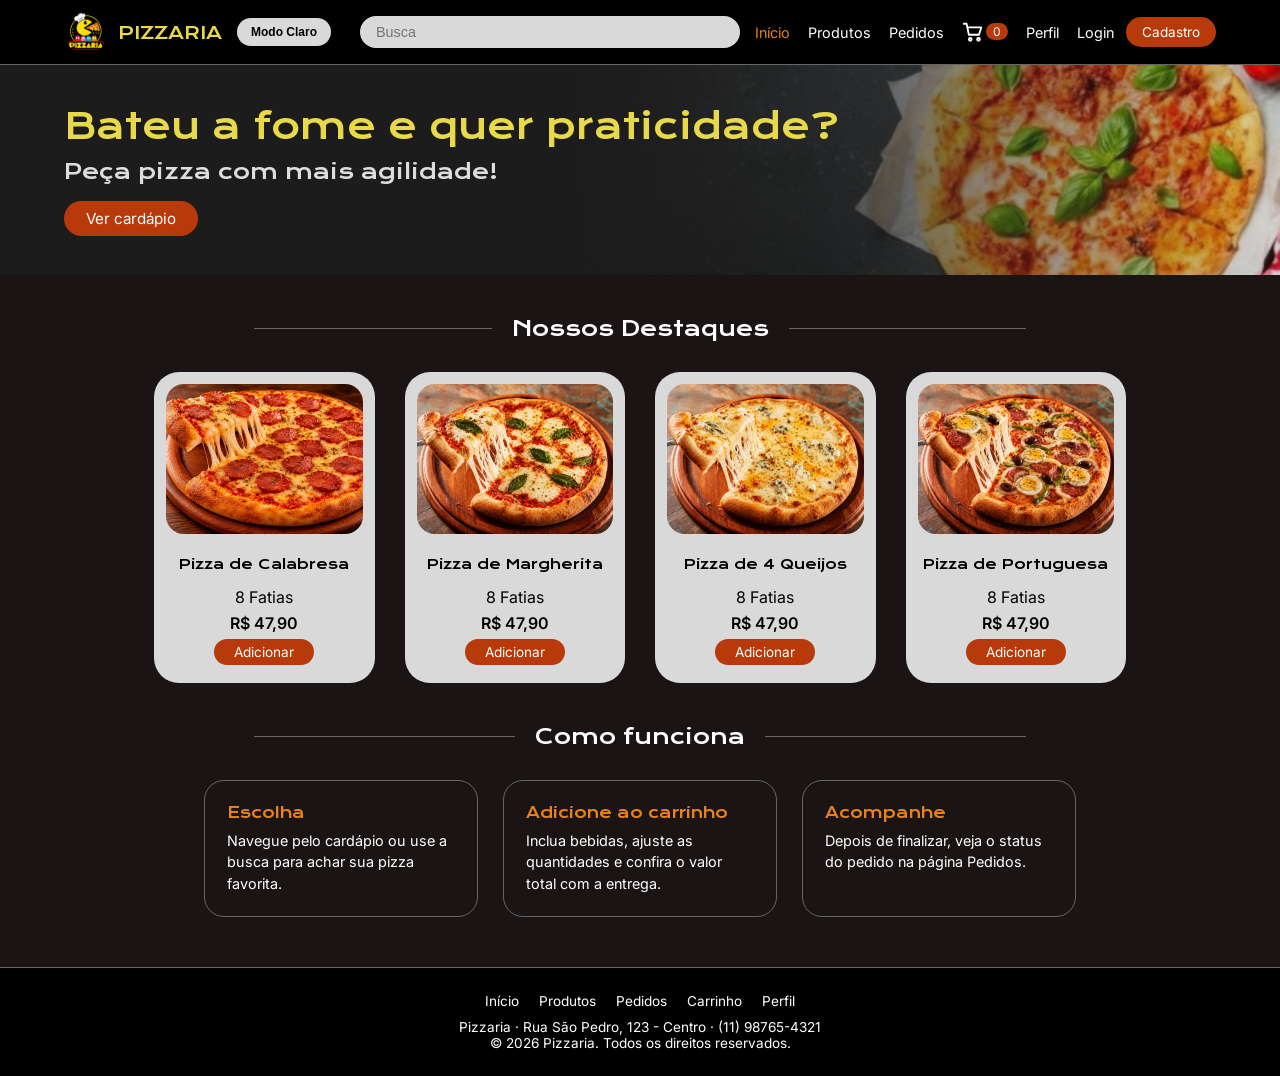
<file: index.html>
<!DOCTYPE html>
<html lang="pt-BR" data-theme="dark">
<head>
  <meta charset="UTF-8">
  <meta name="viewport" content="width=device-width, initial-scale=1.0">
  <title>Início | Pizzaria</title>
  <script>document.documentElement.setAttribute("data-theme", localStorage.getItem("tema") || "dark");</script>
  <link rel="icon" type="image/png" href="img/favicon.png">
  <link rel="stylesheet" href="style.css">
</head>
<body>
  <header class="topo">
    <a href="index.html" class="logo"><img src="img/logo.png" alt="Logo da Pizzaria" class="logo-img"><span>PIZZARIA</span></a>
    <button class="btn-tema" id="btn-tema" type="button">Modo Claro</button>
    <form class="busca" id="form-busca" role="search">
      <input type="search" id="campo-busca" placeholder="Busca" maxlength="40" aria-label="Buscar pizzas">
    </form>
    <button class="menu-toggle" id="menu-toggle" type="button" aria-label="Abrir menu">☰</button>
    <nav class="menu" id="menu">
      <a href="index.html" data-pagina="index.html">Início</a>
      <a href="produtos.html" data-pagina="produtos.html">Produtos</a>
      <a href="pedidos.html" data-pagina="pedidos.html">Pedidos</a>
      <a href="carrinho.html" data-pagina="carrinho.html"><span class="icone-carrinho" role="img" aria-label="Carrinho"></span><span class="badge" id="contador-carrinho">0</span></a>
      <a href="perfil.html" data-pagina="perfil.html">Perfil</a>
      <div class="area-usuario" id="area-usuario">
        <a href="login.html">Login</a>
        <a href="login.html#cadastro" class="btn-cadastro">Cadastro</a>
      </div>
    </nav>
  </header>

  <main>
    <section class="hero">
      <div>
        <h1>Bateu a fome e quer praticidade?</h1>
        <p>Peça pizza com mais agilidade!</p>
        <a href="produtos.html" class="btn">Ver cardápio</a>
      </div>
    </section>

    <h2 class="titulo-secao">Nossos Destaques</h2>
    <section class="grid-produtos" id="lista-destaques"></section>

    <h2 class="titulo-secao">Como funciona</h2>
    <section class="passos">
      <div class="passo">
        <h3>Escolha</h3>
        <p>Navegue pelo cardápio ou use a busca para achar sua pizza favorita.</p>
      </div>
      <div class="passo">
        <h3>Adicione ao carrinho</h3>
        <p>Inclua bebidas, ajuste as quantidades e confira o valor total com a entrega.</p>
      </div>
      <div class="passo">
        <h3>Acompanhe</h3>
        <p>Depois de finalizar, veja o status do pedido na página Pedidos.</p>
      </div>
    </section>
  </main>

  <footer class="rodape">
    <nav>
      <a href="index.html">Início</a>
      <a href="produtos.html">Produtos</a>
      <a href="pedidos.html">Pedidos</a>
      <a href="carrinho.html">Carrinho</a>
      <a href="perfil.html">Perfil</a>
    </nav>
    <p>Pizzaria · Rua São Pedro, 123 - Centro · (11) 98765-4321</p>
    <p>© 2026 Pizzaria. Todos os direitos reservados.</p>
  </footer>

  <script src="script.js"></script>
</body>
</html>
</file>
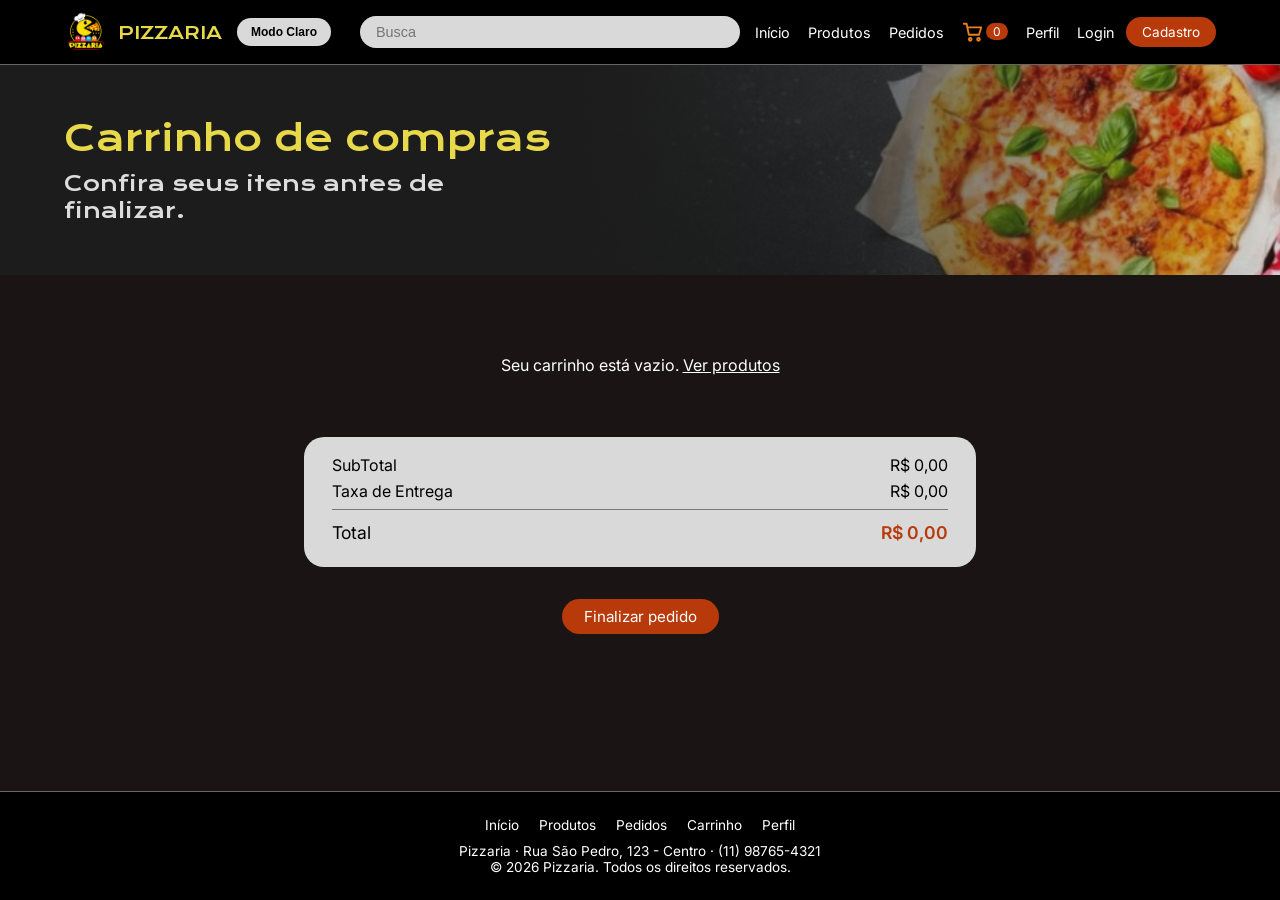
<file: carrinho.html>
<!DOCTYPE html>
<html lang="pt-BR" data-theme="dark">
<head>
  <meta charset="UTF-8">
  <meta name="viewport" content="width=device-width, initial-scale=1.0">
  <title>Carrinho | Pizzaria</title>
  <script>document.documentElement.setAttribute("data-theme", localStorage.getItem("tema") || "dark");</script>
  <link rel="icon" type="image/png" href="img/favicon.png">
  <link rel="stylesheet" href="style.css">
</head>
<body>
  <header class="topo">
    <a href="index.html" class="logo"><img src="img/logo.png" alt="Logo da Pizzaria" class="logo-img"><span>PIZZARIA</span></a>
    <button class="btn-tema" id="btn-tema" type="button">Modo Claro</button>
    <form class="busca" id="form-busca" role="search">
      <input type="search" id="campo-busca" placeholder="Busca" maxlength="40" aria-label="Buscar pizzas">
    </form>
    <button class="menu-toggle" id="menu-toggle" type="button" aria-label="Abrir menu">☰</button>
    <nav class="menu" id="menu">
      <a href="index.html" data-pagina="index.html">Início</a>
      <a href="produtos.html" data-pagina="produtos.html">Produtos</a>
      <a href="pedidos.html" data-pagina="pedidos.html">Pedidos</a>
      <a href="carrinho.html" data-pagina="carrinho.html"><span class="icone-carrinho" role="img" aria-label="Carrinho"></span><span class="badge" id="contador-carrinho">0</span></a>
      <a href="perfil.html" data-pagina="perfil.html">Perfil</a>
      <div class="area-usuario" id="area-usuario">
        <a href="login.html">Login</a>
        <a href="login.html#cadastro" class="btn-cadastro">Cadastro</a>
      </div>
    </nav>
  </header>

  <main>
    <section class="hero">
      <div>
        <h1>Carrinho de compras</h1>
        <p>Confira seus itens antes de finalizar.</p>
      </div>
    </section>

    <section class="lista" id="lista-carrinho" style="margin-top:40px"></section>

    <section class="lista" style="margin-top:22px">
      <div class="resumo">
        <div><span>SubTotal</span><span id="subtotal">R$ 0,00</span></div>
        <div><span>Taxa de Entrega</span><span id="entrega">R$ 0,00</span></div>
        <div class="total"><span>Total</span><span id="total">R$ 0,00</span></div>
      </div>
      <div class="acoes-carrinho">
        <button type="button" class="btn" id="btn-finalizar">Finalizar pedido</button>
      </div>
    </section>
  </main>

  <footer class="rodape">
    <nav>
      <a href="index.html">Início</a>
      <a href="produtos.html">Produtos</a>
      <a href="pedidos.html">Pedidos</a>
      <a href="carrinho.html">Carrinho</a>
      <a href="perfil.html">Perfil</a>
    </nav>
    <p>Pizzaria · Rua São Pedro, 123 - Centro · (11) 98765-4321</p>
    <p>© 2026 Pizzaria. Todos os direitos reservados.</p>
  </footer>

  <script src="script.js"></script>
</body>
</html>
</file>
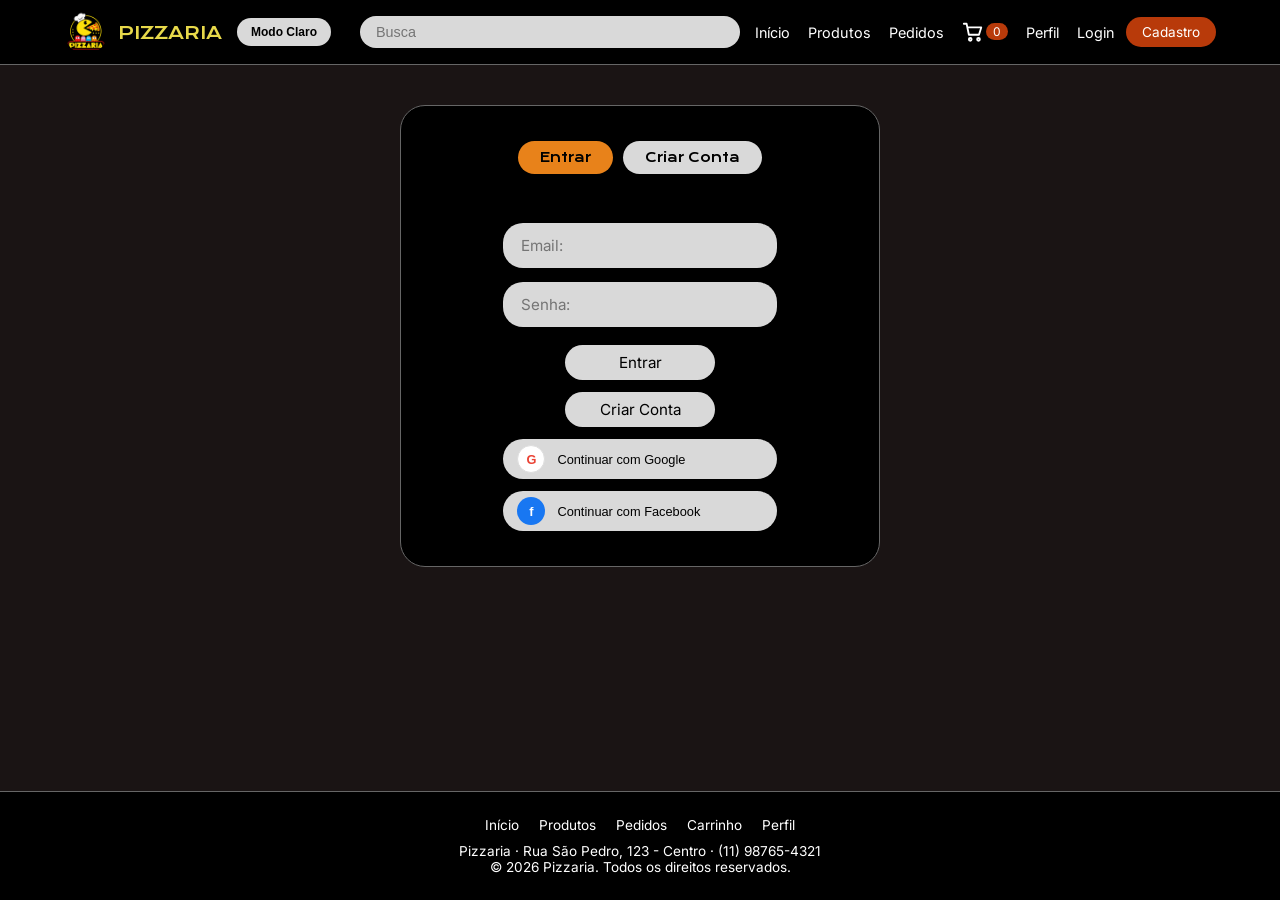
<file: login.html>
<!DOCTYPE html>
<html lang="pt-BR" data-theme="dark">
<head>
  <meta charset="UTF-8">
  <meta name="viewport" content="width=device-width, initial-scale=1.0">
  <title>Entrar | Pizzaria</title>
  <script>document.documentElement.setAttribute("data-theme", localStorage.getItem("tema") || "dark");</script>
  <link rel="icon" type="image/png" href="img/favicon.png">
  <link rel="stylesheet" href="style.css">
</head>
<body>
  <header class="topo">
    <a href="index.html" class="logo"><img src="img/logo.png" alt="Logo da Pizzaria" class="logo-img"><span>PIZZARIA</span></a>
    <button class="btn-tema" id="btn-tema" type="button">Modo Claro</button>
    <form class="busca" id="form-busca" role="search">
      <input type="search" id="campo-busca" placeholder="Busca" maxlength="40" aria-label="Buscar pizzas">
    </form>
    <button class="menu-toggle" id="menu-toggle" type="button" aria-label="Abrir menu">☰</button>
    <nav class="menu" id="menu">
      <a href="index.html" data-pagina="index.html">Início</a>
      <a href="produtos.html" data-pagina="produtos.html">Produtos</a>
      <a href="pedidos.html" data-pagina="pedidos.html">Pedidos</a>
      <a href="carrinho.html" data-pagina="carrinho.html"><span class="icone-carrinho" role="img" aria-label="Carrinho"></span><span class="badge" id="contador-carrinho">0</span></a>
      <a href="perfil.html" data-pagina="perfil.html">Perfil</a>
      <div class="area-usuario" id="area-usuario">
        <a href="login.html">Login</a>
        <a href="login.html#cadastro" class="btn-cadastro">Cadastro</a>
      </div>
    </nav>
  </header>

  <main>
    <section class="caixa-form">
      <div class="abas">
        <button type="button" id="aba-login" class="ativo">Entrar</button>
        <button type="button" id="aba-cadastro">Criar Conta</button>
      </div>

      <!-- FORMULARIO DE LOGIN -->
      <form id="form-login" novalidate>
        <p class="msg-erro" id="erro-login"></p>
        <div class="campo">
          <input type="email" name="email" placeholder="Email:" aria-label="Email" maxlength="60" required>
        </div>
        <div class="campo">
          <input type="password" name="senha" placeholder="Senha:" aria-label="Senha" maxlength="20" required>
        </div>
        <div class="form-botoes">
          <button type="submit" class="btn btn-claro">Entrar</button>
          <button type="button" class="btn btn-claro" id="btn-criar-conta">Criar Conta</button>
          <button type="button" class="btn-social"><span class="icone-social google">G</span>Continuar com Google</button>
          <button type="button" class="btn-social"><span class="icone-social">f</span>Continuar com Facebook</button>
        </div>
      </form>

      <!-- FORMULARIO DE CADASTRO -->
      <form id="form-cadastro" class="oculto" novalidate>
        <div class="campo">
          <label for="nome">Nome completo</label>
          <input type="text" id="nome" name="nome" maxlength="60" data-mascara="letras" placeholder="Seu nome completo">
          <span class="erro"></span>
        </div>
        <div class="linha-2">
          <div class="campo">
            <label for="cpf">CPF</label>
            <input type="text" id="cpf" name="cpf" maxlength="14" inputmode="numeric" data-mascara="cpf" placeholder="000.000.000-00">
            <span class="erro"></span>
          </div>
          <div class="campo">
            <label for="telefone">Telefone</label>
            <input type="text" id="telefone" name="telefone" maxlength="15" inputmode="numeric" data-mascara="telefone" placeholder="(00) 00000-0000">
            <span class="erro"></span>
          </div>
        </div>
        <div class="campo">
          <label for="email-cad">Email</label>
          <input type="email" id="email-cad" name="email" maxlength="60" placeholder="seuemail@exemplo.com">
          <span class="erro"></span>
        </div>
        <div class="linha-2">
          <div class="campo">
            <label for="cep">CEP</label>
            <input type="text" id="cep" name="cep" maxlength="9" inputmode="numeric" data-mascara="cep" placeholder="00000-000">
            <span class="erro"></span>
          </div>
          <div class="campo">
            <label for="numero">Número</label>
            <input type="text" id="numero" name="numero" maxlength="6" inputmode="numeric" data-mascara="numero" placeholder="123">
            <span class="erro"></span>
          </div>
        </div>
        <div class="campo">
          <label for="rua">Rua</label>
          <input type="text" id="rua" name="rua" maxlength="60" placeholder="Rua São Pedro">
          <span class="erro"></span>
        </div>
        <div class="campo">
          <label for="bairro">Bairro</label>
          <input type="text" id="bairro" name="bairro" maxlength="40" placeholder="Centro">
          <span class="erro"></span>
        </div>
        <div class="linha-2">
          <div class="campo">
            <label for="senha-cad">Senha</label>
            <input type="password" id="senha-cad" name="senha" maxlength="20" placeholder="Mín. 6 caracteres">
            <span class="erro"></span>
          </div>
          <div class="campo">
            <label for="confirmar">Confirmar senha</label>
            <input type="password" id="confirmar" name="confirmar" maxlength="20" placeholder="Repita a senha">
            <span class="erro"></span>
          </div>
        </div>
        <div class="form-botoes">
          <button type="submit" class="btn btn-claro">Criar conta</button>
        </div>
      </form>
    </section>
  </main>

  <footer class="rodape">
    <nav>
      <a href="index.html">Início</a>
      <a href="produtos.html">Produtos</a>
      <a href="pedidos.html">Pedidos</a>
      <a href="carrinho.html">Carrinho</a>
      <a href="perfil.html">Perfil</a>
    </nav>
    <p>Pizzaria · Rua São Pedro, 123 - Centro · (11) 98765-4321</p>
    <p>© 2026 Pizzaria. Todos os direitos reservados.</p>
  </footer>

  <script src="script.js"></script>
</body>
</html>
</file>
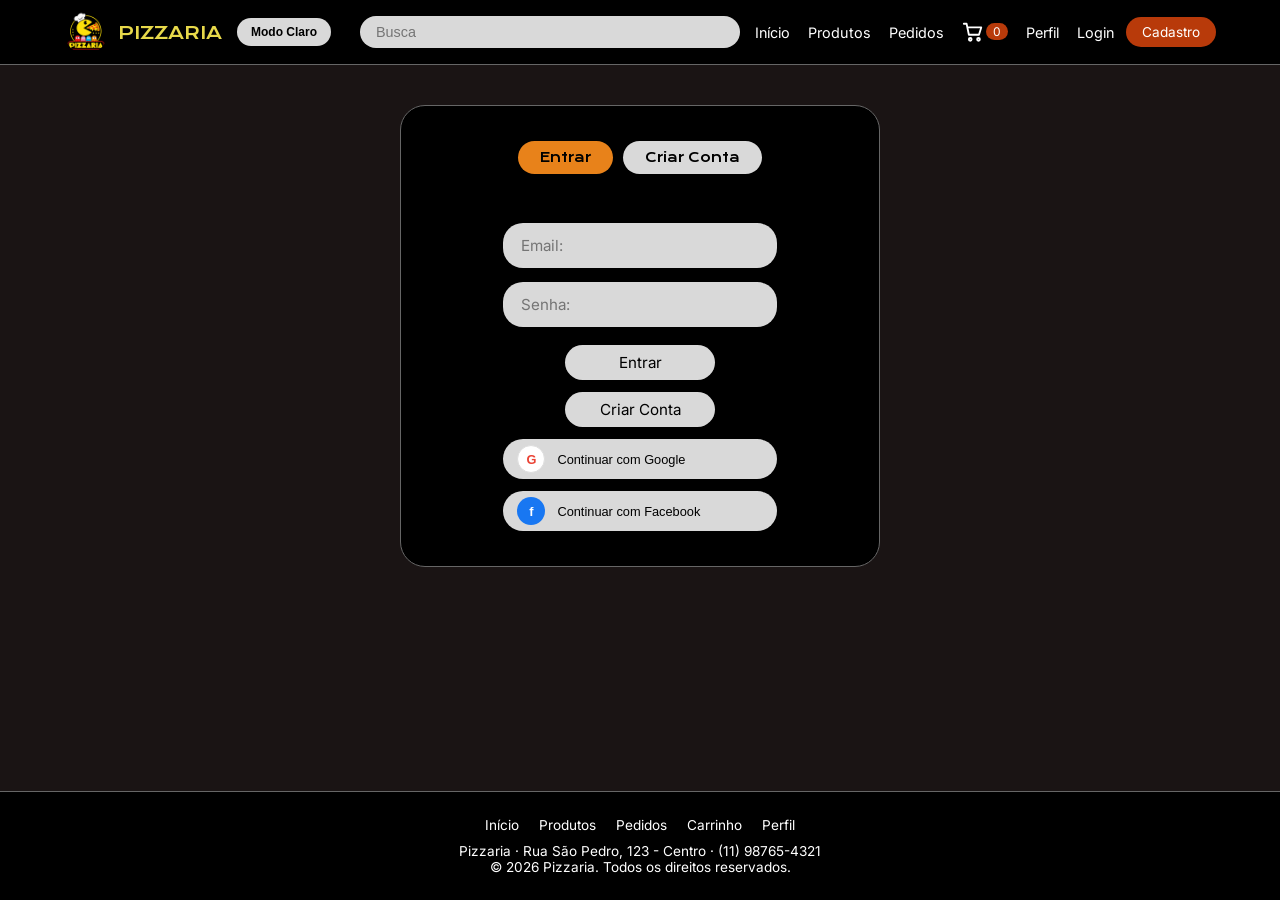
<file: pedidos.html>
<!DOCTYPE html>
<html lang="pt-BR" data-theme="dark">
<head>
  <meta charset="UTF-8">
  <meta name="viewport" content="width=device-width, initial-scale=1.0">
  <title>Pedidos | Pizzaria</title>
  <script>document.documentElement.setAttribute("data-theme", localStorage.getItem("tema") || "dark");</script>
  <link rel="icon" type="image/png" href="img/favicon.png">
  <link rel="stylesheet" href="style.css">
</head>
<body>
  <header class="topo">
    <a href="index.html" class="logo"><img src="img/logo.png" alt="Logo da Pizzaria" class="logo-img"><span>PIZZARIA</span></a>
    <button class="btn-tema" id="btn-tema" type="button">Modo Claro</button>
    <form class="busca" id="form-busca" role="search">
      <input type="search" id="campo-busca" placeholder="Busca" maxlength="40" aria-label="Buscar pizzas">
    </form>
    <button class="menu-toggle" id="menu-toggle" type="button" aria-label="Abrir menu">☰</button>
    <nav class="menu" id="menu">
      <a href="index.html" data-pagina="index.html">Início</a>
      <a href="produtos.html" data-pagina="produtos.html">Produtos</a>
      <a href="pedidos.html" data-pagina="pedidos.html">Pedidos</a>
      <a href="carrinho.html" data-pagina="carrinho.html"><span class="icone-carrinho" role="img" aria-label="Carrinho"></span><span class="badge" id="contador-carrinho">0</span></a>
      <a href="perfil.html" data-pagina="perfil.html">Perfil</a>
      <div class="area-usuario" id="area-usuario">
        <a href="login.html">Login</a>
        <a href="login.html#cadastro" class="btn-cadastro">Cadastro</a>
      </div>
    </nav>
  </header>

  <main>
    <section class="hero">
      <div>
        <h1>Seus Pedidos feitos!</h1>
        <p>Acompanhe o status dos seus pedidos abaixo.</p>
      </div>
    </section>

    <h2 class="titulo-secao">Seus Pedidos</h2>
    <section class="lista" id="lista-pedidos"></section>
  </main>

  <footer class="rodape">
    <nav>
      <a href="index.html">Início</a>
      <a href="produtos.html">Produtos</a>
      <a href="pedidos.html">Pedidos</a>
      <a href="carrinho.html">Carrinho</a>
      <a href="perfil.html">Perfil</a>
    </nav>
    <p>Pizzaria · Rua São Pedro, 123 - Centro · (11) 98765-4321</p>
    <p>© 2026 Pizzaria. Todos os direitos reservados.</p>
  </footer>

  <script src="script.js"></script>
</body>
</html>
</file>
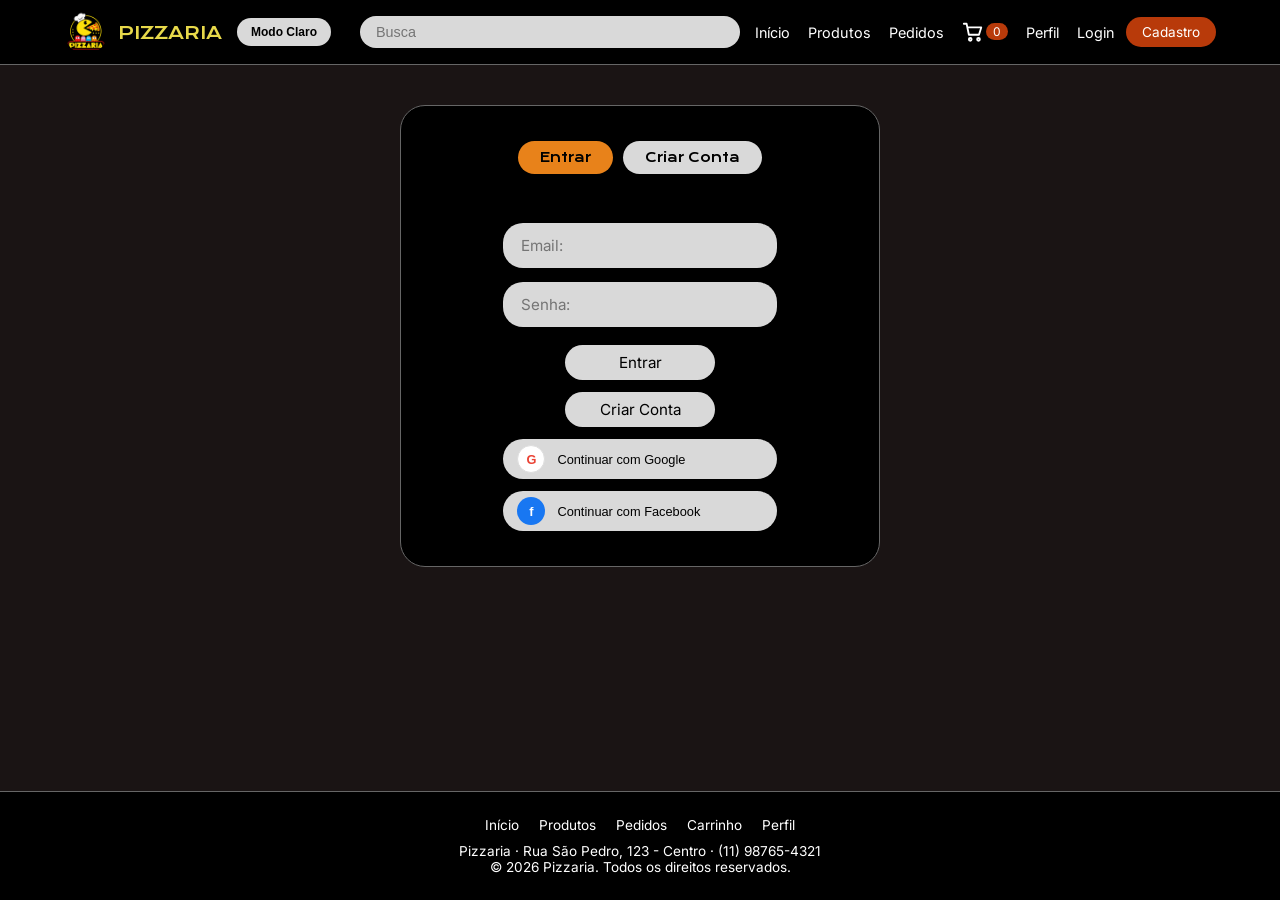
<file: perfil.html>
<!DOCTYPE html>
<html lang="pt-BR" data-theme="dark">
<head>
  <meta charset="UTF-8">
  <meta name="viewport" content="width=device-width, initial-scale=1.0">
  <title>Meu Perfil | Pizzaria</title>
  <script>document.documentElement.setAttribute("data-theme", localStorage.getItem("tema") || "dark");</script>
  <link rel="icon" type="image/png" href="img/favicon.png">
  <link rel="stylesheet" href="style.css">
</head>
<body>
  <header class="topo">
    <a href="index.html" class="logo"><img src="img/logo.png" alt="Logo da Pizzaria" class="logo-img"><span>PIZZARIA</span></a>
    <button class="btn-tema" id="btn-tema" type="button">Modo Claro</button>
    <form class="busca" id="form-busca" role="search">
      <input type="search" id="campo-busca" placeholder="Busca" maxlength="40" aria-label="Buscar pizzas">
    </form>
    <button class="menu-toggle" id="menu-toggle" type="button" aria-label="Abrir menu">☰</button>
    <nav class="menu" id="menu">
      <a href="index.html" data-pagina="index.html">Início</a>
      <a href="produtos.html" data-pagina="produtos.html">Produtos</a>
      <a href="pedidos.html" data-pagina="pedidos.html">Pedidos</a>
      <a href="carrinho.html" data-pagina="carrinho.html"><span class="icone-carrinho" role="img" aria-label="Carrinho"></span><span class="badge" id="contador-carrinho">0</span></a>
      <a href="perfil.html" data-pagina="perfil.html">Perfil</a>
      <div class="area-usuario" id="area-usuario">
        <a href="login.html">Login</a>
        <a href="login.html#cadastro" class="btn-cadastro">Cadastro</a>
      </div>
    </nav>
  </header>

  <main>
    <section class="hero hero-perfil">
      <div class="avatar"><span class="icone-usuario"></span></div>
      <div>
        <p class="nome" id="perfil-nome">Nome</p>
        <p class="nome" id="perfil-email">email</p>
      </div>
    </section>

    <h2 class="titulo-secao">Meus Dados</h2>
    <section class="painel">
      <div class="dados">
        <div class="dado"><span class="icone"><img src="img/icone-usuario.svg" alt=""></span><div><strong>Nome Completo</strong><span id="dado-nome"></span></div></div>
        <div class="dado"><span class="icone"><img src="img/icone-telefone.png" alt=""></span><div><strong>Telefone</strong><span id="dado-telefone"></span></div></div>
        <div class="dado"><span class="icone"><img src="img/icone-email.png" alt=""></span><div><strong>Gmail</strong><span id="dado-email"></span></div></div>
        <div class="dado"><span class="icone"><img src="img/icone-localizacao.png" alt=""></span><div><strong>Endereço</strong><span id="dado-endereco"></span></div></div>
        <div class="dado"><span class="icone"><img src="img/icone-cpf.svg" alt=""></span><div><strong>CPF</strong><span id="dado-cpf"></span></div></div>
      </div>
    </section>

    <h2 class="titulo-secao">Configurações</h2>
    <section class="painel">
      <div class="config-linha">
        <span class="icone"><img src="img/icone-notificacao.png" alt=""></span>
        <div class="texto"><strong>Notificações</strong>Receber notificações sobre promoções e novidades</div>
        <label class="switch">
          <input type="checkbox" id="switch-notificacoes" aria-label="Notificações">
          <span class="trilho"></span><span class="bolinha"></span>
        </label>
      </div>
      <div class="config-linha">
        <span class="icone"><img src="img/icone-pagamento.png" alt=""></span>
        <div class="texto"><strong>Forma de Pagamento</strong>Cartão de Crédito - **** 1234</div>
        <button type="button" class="btn btn-claro" id="btn-pagamento" aria-label="Alterar forma de pagamento">→</button>
      </div>
    </section>

    <div class="perfil-sair">
      <button type="button" class="btn" id="btn-sair-perfil">Sair da conta</button>
    </div>
  </main>

  <footer class="rodape">
    <nav>
      <a href="index.html">Início</a>
      <a href="produtos.html">Produtos</a>
      <a href="pedidos.html">Pedidos</a>
      <a href="carrinho.html">Carrinho</a>
      <a href="perfil.html">Perfil</a>
    </nav>
    <p>Pizzaria · Rua São Pedro, 123 - Centro · (11) 98765-4321</p>
    <p>© 2026 Pizzaria. Todos os direitos reservados.</p>
  </footer>

  <script src="script.js"></script>
</body>
</html>
</file>
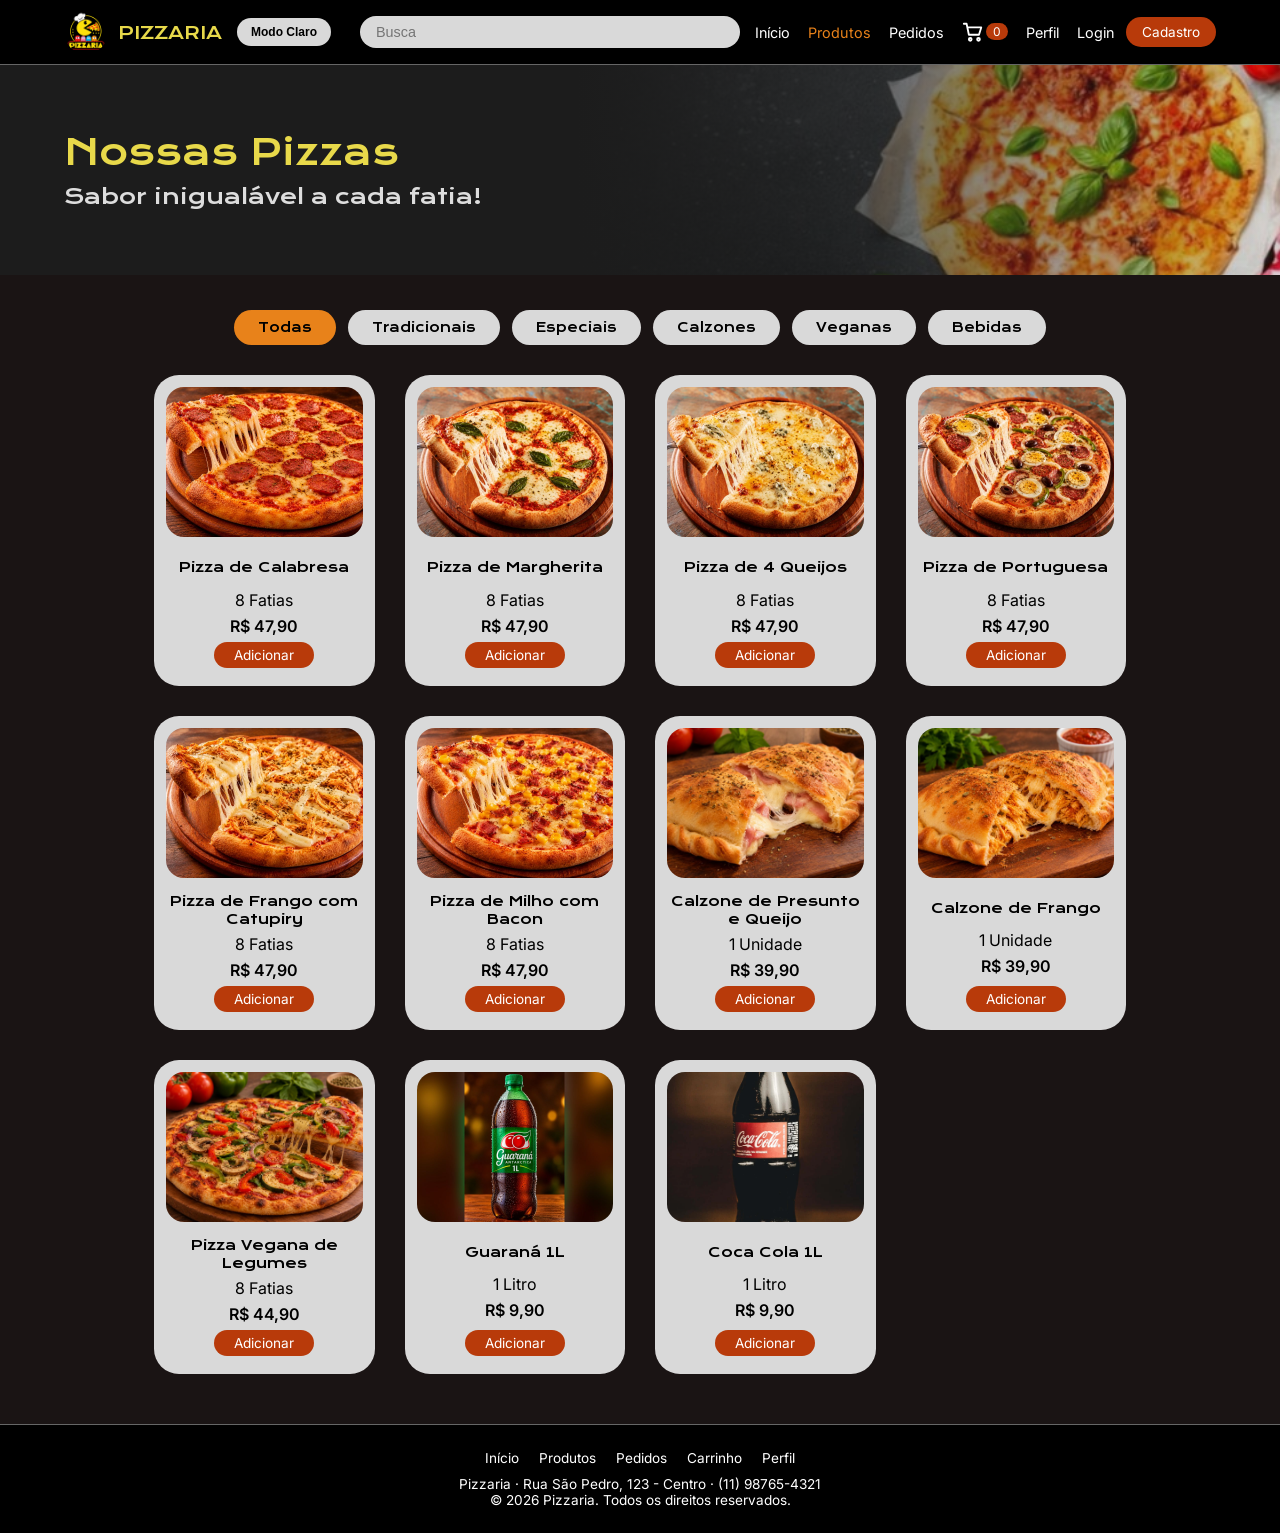
<file: produtos.html>
<!DOCTYPE html>
<html lang="pt-BR" data-theme="dark">
<head>
  <meta charset="UTF-8">
  <meta name="viewport" content="width=device-width, initial-scale=1.0">
  <title>Produtos | Pizzaria</title>
  <script>document.documentElement.setAttribute("data-theme", localStorage.getItem("tema") || "dark");</script>
  <link rel="icon" type="image/png" href="img/favicon.png">
  <link rel="stylesheet" href="style.css">
</head>
<body>
  <header class="topo">
    <a href="index.html" class="logo"><img src="img/logo.png" alt="Logo da Pizzaria" class="logo-img"><span>PIZZARIA</span></a>
    <button class="btn-tema" id="btn-tema" type="button">Modo Claro</button>
    <form class="busca" id="form-busca" role="search">
      <input type="search" id="campo-busca" placeholder="Busca" maxlength="40" aria-label="Buscar pizzas">
    </form>
    <button class="menu-toggle" id="menu-toggle" type="button" aria-label="Abrir menu">☰</button>
    <nav class="menu" id="menu">
      <a href="index.html" data-pagina="index.html">Início</a>
      <a href="produtos.html" data-pagina="produtos.html">Produtos</a>
      <a href="pedidos.html" data-pagina="pedidos.html">Pedidos</a>
      <a href="carrinho.html" data-pagina="carrinho.html"><span class="icone-carrinho" role="img" aria-label="Carrinho"></span><span class="badge" id="contador-carrinho">0</span></a>
      <a href="perfil.html" data-pagina="perfil.html">Perfil</a>
      <div class="area-usuario" id="area-usuario">
        <a href="login.html">Login</a>
        <a href="login.html#cadastro" class="btn-cadastro">Cadastro</a>
      </div>
    </nav>
  </header>

  <main>
    <section class="hero">
      <div>
        <h1>Nossas Pizzas</h1>
        <p>Sabor inigualável a cada fatia!</p>
      </div>
    </section>

    <div class="filtros">
      <button type="button" class="ativo" data-categoria="todas">Todas</button>
      <button type="button" data-categoria="tradicionais">Tradicionais</button>
      <button type="button" data-categoria="especiais">Especiais</button>
      <button type="button" data-categoria="calzones">Calzones</button>
      <button type="button" data-categoria="veganas">Veganas</button>
      <button type="button" data-categoria="bebidas">Bebidas</button>
    </div>

    <section class="grid-produtos" id="lista-produtos"></section>
  </main>

  <footer class="rodape">
    <nav>
      <a href="index.html">Início</a>
      <a href="produtos.html">Produtos</a>
      <a href="pedidos.html">Pedidos</a>
      <a href="carrinho.html">Carrinho</a>
      <a href="perfil.html">Perfil</a>
    </nav>
    <p>Pizzaria · Rua São Pedro, 123 - Centro · (11) 98765-4321</p>
    <p>© 2026 Pizzaria. Todos os direitos reservados.</p>
  </footer>

  <script src="script.js"></script>
</body>
</html>
</file>
<file: style.css>
@import url('https://fonts.googleapis.com/css2?family=Inter:wght@400;500;600&family=Krona+One&display=swap');

/* ===== VARIAVEIS DE COR (modo escuro = padrao) ===== */
:root {
  --fundo: #1a1414;
  --topo: #000000;
  --texto: #ffffff;
  --card: #d9d9d9;
  --texto-card: #000000;
  --campo: #d9d9d9;
  --linha: #666666;
  --logo: #e8d94a;
  --amarelo: #e8d94a;
  --botao: #b83a0a;
  --laranja: #e8821a;
  --caixa: #000000;
  --verde: #1b7a1b;
  --vermelho: #e00000;
}

/* ===== MODO CLARO ===== */
[data-theme="light"] {
  --fundo: #f6efe6;
  --topo: #ffffff;
  --texto: #2a1f1a;
  --card: #ffffff;
  --texto-card: #2a1f1a;
  --campo: #ece6dd;
  --linha: #bbbbbb;
  --logo: #b83a0a;
  --caixa: #ffffff;
  --verde: #1b7a1b;
  --vermelho: #c40000;
}

* { box-sizing: border-box; margin: 0; padding: 0; }

body {
  font-family: 'Inter', Arial, sans-serif;
  background: var(--fundo);
  color: var(--texto);
  min-height: 100vh;
  display: flex;
  flex-direction: column;
  transition: background 0.3s, color 0.3s;
}

main { flex: 1; padding-bottom: 50px; }

a { color: inherit; text-decoration: none; }
img { max-width: 100%; display: block; }

h1, h2, h3, .logo { font-family: 'Krona One', Arial, sans-serif; font-weight: 400; }

/* ===== CABECALHO ===== */
.topo {
  background: var(--topo);
  display: flex;
  align-items: center;
  gap: 15px;
  padding: 10px 5%;
  flex-wrap: wrap;
  border-bottom: 1px solid var(--linha);
}

.logo { color: var(--logo); font-size: 1.1rem; white-space: nowrap; display: flex; align-items: center; gap: 10px; }
.logo-img { width: 44px; height: 44px; border-radius: 50%; object-fit: cover; }

.btn-tema {
  background: var(--campo);
  color: #000;
  border: none;
  border-radius: 20px;
  padding: 7px 14px;
  font-size: 0.75rem;
  font-weight: 600;
  cursor: pointer;
}

.busca { flex: 1; max-width: 380px; margin-left: auto; }
.busca input {
  width: 100%;
  background: var(--campo);
  color: #000;
  border: none;
  border-radius: 20px;
  padding: 8px 16px;
  font-size: 0.9rem;
}

.menu { display: flex; align-items: center; gap: 18px; font-size: 0.9rem; color: var(--texto); }
.topo .menu a:hover, .menu a.ativo { color: var(--laranja); }
.topo .menu, .topo .busca + .menu-toggle { color: var(--texto); }
.topo { color: var(--texto); }
.area-usuario { display: flex; align-items: center; gap: 12px; }
.badge {
  background: var(--botao);
  color: #fff;
  border-radius: 10px;
  padding: 1px 7px;
  font-size: 0.75rem;
  margin-left: 2px;
}

.btn-cadastro, .btn-sair {
  background: var(--botao);
  color: #fff !important;
  border: none;
  border-radius: 20px;
  padding: 7px 16px;
  font-size: 0.85rem;
  cursor: pointer;
}

.menu-toggle {
  display: none;
  background: none;
  border: none;
  color: var(--texto);
  font-size: 1.8rem;
  cursor: pointer;
  margin-left: auto;
}

/* ===== BANNER ===== */
.hero {
  background:
    linear-gradient(90deg, #1c1c1c 45%, rgba(28, 28, 28, 0.15)),
    url('img/banner.jpg') right center / cover no-repeat,
    #262626;
  min-height: 210px;
  display: flex;
  align-items: center;
  padding: 30px 5%;
  color: #fff;
}
.hero h1 { color: #e8d94a; font-size: clamp(1.3rem, 3.5vw, 2.2rem); margin-bottom: 8px; line-height: 1.3; }
.hero p { font-family: 'Krona One', Arial, sans-serif; font-size: clamp(0.9rem, 2.2vw, 1.3rem); color: #ddd; max-width: 480px; }
.hero .btn { margin-top: 16px; }

/* ===== TITULO COM LINHAS ===== */
.titulo-secao {
  display: flex;
  align-items: center;
  gap: 20px;
  max-width: 900px;
  margin: 40px auto 30px;
  padding: 0 5%;
  font-size: 1.3rem;
  text-align: center;
}
.titulo-secao::before, .titulo-secao::after { content: ""; flex: 1; height: 1px; background: var(--linha); }

/* ===== BOTOES ===== */
.btn {
  display: inline-block;
  background: var(--botao);
  color: #fff;
  border: none;
  border-radius: 20px;
  padding: 8px 22px;
  font-size: 0.95rem;
  cursor: pointer;
  font-family: inherit;
}
.btn:hover { filter: brightness(1.15); }
.btn-claro { background: var(--campo); color: #000; }

/* ===== CARDS DE PRODUTO ===== */
.grid-produtos {
  display: grid;
  grid-template-columns: repeat(auto-fill, minmax(220px, 1fr));
  gap: 30px;
  max-width: 1100px;
  margin: 0 auto;
  padding: 0 5%;
}
.card-produto {
  background: var(--card);
  color: var(--texto-card);
  border-radius: 25px;
  padding: 12px 12px 18px;
  text-align: center;
  display: flex;
  flex-direction: column;
  align-items: center;
  gap: 6px;
}
.card-produto img { width: 100%; height: 150px; object-fit: cover; border-radius: 18px; margin-bottom: 8px; }
.card-produto h3 { font-size: 0.85rem; min-height: 2.4em; display: flex; align-items: center; }
.card-produto .preco { font-weight: 600; }
.card-produto .btn { margin-top: auto; padding: 5px 20px; font-size: 0.85rem; }
.vazio { text-align: center; padding: 40px 5%; grid-column: 1 / -1; }

/* ===== FILTROS ===== */
.filtros { display: flex; flex-wrap: wrap; gap: 12px; justify-content: center; padding: 35px 5% 30px; }
.filtros button {
  background: var(--campo);
  color: #000;
  border: none;
  border-radius: 20px;
  padding: 9px 24px;
  font-family: 'Krona One', Arial, sans-serif;
  font-size: 0.8rem;
  cursor: pointer;
}
.filtros button.ativo { background: var(--laranja); color: #000; }

/* ===== COMO FUNCIONA (HOME) ===== */
.passos { display: grid; grid-template-columns: repeat(auto-fit, minmax(220px, 1fr)); gap: 25px; max-width: 1000px; margin: 0 auto; padding: 0 5%; }
.passo { border: 1px solid var(--linha); border-radius: 20px; padding: 22px; }
.passo h3 { font-size: 0.95rem; margin-bottom: 8px; color: var(--laranja); }
.passo p { font-size: 0.9rem; line-height: 1.5; }

/* ===== LOGIN / CADASTRO ===== */
.caixa-form {
  background: var(--caixa);
  border-radius: 25px;
  max-width: 480px;
  margin: 40px auto;
  padding: 35px 8%;
  color: var(--texto);
  border: 1px solid var(--linha);
}
.abas { display: flex; gap: 10px; justify-content: center; margin-bottom: 25px; }
.abas button {
  background: var(--campo);
  color: #000;
  border: none;
  border-radius: 20px;
  padding: 8px 22px;
  font-family: 'Krona One', Arial, sans-serif;
  font-size: 0.8rem;
  cursor: pointer;
}
.abas button.ativo { background: var(--laranja); }

.campo { margin-bottom: 14px; }
.campo label { display: block; font-family: 'Krona One', Arial, sans-serif; font-size: 0.75rem; margin-bottom: 5px; }
.campo input {
  width: 100%;
  background: var(--campo);
  color: #000;
  border: 2px solid transparent;
  border-radius: 20px;
  padding: 11px 16px;
  font-size: 0.95rem;
  font-family: inherit;
}
.campo input.invalido { border-color: var(--vermelho); }
.erro { color: #ff5a5a; font-size: 0.78rem; display: block; min-height: 1em; margin: 3px 0 0 10px; }
.linha-2 { display: grid; grid-template-columns: 1fr 1fr; gap: 12px; }
.form-botoes { display: flex; flex-direction: column; align-items: center; gap: 12px; margin-top: 18px; }
.form-botoes .btn { min-width: 150px; }
.btn-social {
  display: flex;
  align-items: center;
  gap: 12px;
  background: var(--campo);
  color: #000;
  border: none;
  border-radius: 20px;
  padding: 6px 14px;
  width: 100%;
  max-width: 280px;
  font-size: 0.8rem;
  cursor: pointer;
}
.icone-social { width: 28px; height: 28px; border-radius: 50%; display: grid; place-items: center; font-weight: 700; color: #fff; background: #1877f2; }
.icone-social.google { background: #fff; color: #ea4335; border: 1px solid #ddd; }
.msg-erro { color: #ff5a5a; text-align: center; font-size: 0.85rem; min-height: 1.2em; margin-bottom: 8px; }
.oculto { display: none !important; }

/* ===== PEDIDOS ===== */
.lista { max-width: 800px; margin: 0 auto; padding: 0 5%; display: flex; flex-direction: column; gap: 22px; }
.item-pedido {
  background: var(--card);
  color: var(--texto-card);
  border-radius: 20px;
  padding: 15px;
  display: flex;
  gap: 15px;
  align-items: center;
}
.item-pedido img { width: 120px; height: 80px; object-fit: cover; border-radius: 12px; flex-shrink: 0; }
.item-pedido h3 { font-family: 'Inter', Arial, sans-serif; font-size: 1.05rem; font-weight: 500; }
.item-pedido .extra { font-size: 0.95rem; margin: 3px 0; }
.item-pedido .data { font-size: 0.75rem; color: #666; }
.status { font-size: 1.05rem; margin-top: 3px; font-weight: 500; }
.status.entrega { color: var(--verde); }
.status.cancelado { color: var(--vermelho); }
.status.preparando { color: #c26a00; }
.btn-cancelar { background: none; border: 1px solid var(--vermelho); color: var(--vermelho); border-radius: 15px; padding: 3px 12px; font-size: 0.8rem; cursor: pointer; margin-top: 6px; }

/* ===== CARRINHO ===== */
.item-carrinho {
  background: var(--card);
  color: var(--texto-card);
  border-radius: 20px;
  padding: 18px;
  display: flex;
  align-items: center;
  gap: 18px;
}
.item-carrinho img { width: 110px; height: 80px; object-fit: cover; border-radius: 14px; }
.item-carrinho .info { flex: 1; text-align: center; }
.item-carrinho .info h3 { font-family: 'Inter', Arial, sans-serif; font-weight: 500; font-size: 1.05rem; }
.quantidade {
  background: var(--laranja);
  border-radius: 20px;
  display: flex;
  align-items: center;
  gap: 14px;
  padding: 6px 16px;
  font-size: 1.2rem;
  color: #000;
}
.quantidade button { background: none; border: none; font-size: 1.3rem; cursor: pointer; color: #000; }
.btn-lixo { background: none; border: none; border-left: 1px solid #777; padding-left: 14px; font-size: 1.6rem; cursor: pointer; }
.resumo {
  background: var(--card);
  color: var(--texto-card);
  border-radius: 20px;
  padding: 18px 28px;
}
.resumo div { display: flex; justify-content: space-between; margin-bottom: 6px; }
.resumo .total { border-top: 1px solid #777; padding-top: 12px; margin-top: 8px; font-size: 1.1rem; }
.resumo .total span:last-child { color: var(--botao); font-weight: 600; }
.acoes-carrinho { text-align: center; margin-top: 10px; }

/* ===== PERFIL ===== */
.hero-perfil { gap: 22px; justify-content: flex-start; }
.avatar {
  width: 86px; height: 86px;
  background: var(--laranja);
  border-radius: 50%;
  display: grid; place-items: center;
  font-size: 2.4rem;
  flex-shrink: 0;
}
.hero-perfil .nome { color: #e8d94a; font-size: clamp(1.1rem, 3vw, 1.6rem); font-family: 'Inter', Arial, sans-serif; word-break: break-all; }
.painel {
  background: var(--card);
  color: var(--texto-card);
  border-radius: 20px;
  max-width: 800px;
  margin: 0 auto;
  padding: 22px 28px;
}
.dados { display: grid; grid-template-columns: 1fr 1fr; gap: 22px; }
.dado { display: flex; gap: 12px; align-items: center; font-size: 0.85rem; }
.dado .icone { font-size: 1.6rem; }
.icone img { width: 1.6rem; height: 1.6rem; object-fit: contain; margin: 0 auto; }
.config-linha .icone img { width: 1.8rem; height: 1.8rem; }
.dado strong { display: block; font-family: 'Krona One', Arial, sans-serif; font-weight: 400; font-size: 0.8rem; }
.dado span { word-break: break-word; }
.config-linha { display: flex; align-items: center; gap: 15px; padding: 12px 0; }
.config-linha + .config-linha { border-top: 1px solid #999; }
.config-linha .icone { font-size: 1.8rem; width: 40px; text-align: center; }
.config-linha .texto { flex: 1; font-size: 0.8rem; }
.config-linha .texto strong { display: block; font-family: 'Krona One', Arial, sans-serif; font-weight: 400; font-size: 0.85rem; }
.switch { position: relative; width: 74px; height: 32px; flex-shrink: 0; }
.switch input { opacity: 0; width: 100%; height: 100%; position: absolute; cursor: pointer; z-index: 2; margin: 0; }
.switch .trilho { position: absolute; inset: 0; background: #999; border-radius: 20px; transition: 0.2s; }
.switch .bolinha { position: absolute; top: 4px; left: 4px; width: 24px; height: 24px; background: #fff; border-radius: 50%; transition: 0.2s; }
.switch input:checked ~ .trilho { background: var(--laranja); }
.switch input:checked ~ .bolinha { left: 46px; }
.painel + .titulo-secao { margin-top: 30px; }
.perfil-sair { text-align: center; margin-top: 25px; }

/* ===== RODAPE ===== */
.rodape {
  background: var(--topo);
  color: var(--texto);
  text-align: center;
  padding: 25px 5%;
  font-size: 0.85rem;
  border-top: 1px solid var(--linha);
}
.rodape nav { display: flex; gap: 20px; justify-content: center; flex-wrap: wrap; margin-bottom: 10px; }
.rodape a:hover { color: var(--laranja); }

/* ===== AVISO (TOAST) ===== */
.toast {
  position: fixed;
  bottom: 25px; left: 50%;
  transform: translateX(-50%);
  background: var(--botao);
  color: #fff;
  padding: 10px 22px;
  border-radius: 20px;
  z-index: 99;
  font-size: 0.9rem;
}

/* ===== RESPONSIVO ===== */
@media (max-width: 960px) {
  .menu-toggle { display: block; }
  .busca { order: 3; flex-basis: 100%; max-width: none; margin-left: 0; }
  .menu { order: 4; flex-basis: 100%; flex-direction: column; align-items: flex-start; gap: 12px; display: none; padding: 8px 0; }
  .menu.aberto { display: flex; }
  .topo .btn-tema { margin-left: 0; }
}

@media (max-width: 600px) {
  .grid-produtos { grid-template-columns: repeat(2, 1fr); gap: 14px; }
  .card-produto img { height: 110px; }
  .dados { grid-template-columns: 1fr; }
  .linha-2 { grid-template-columns: 1fr; }
  .item-carrinho { flex-wrap: wrap; justify-content: center; }
  .item-carrinho .info { flex-basis: 50%; }
  .item-pedido img { width: 80px; height: 60px; }
  .hero { min-height: 170px; }
  .caixa-form { margin: 20px 12px; }
  .config-linha .texto { font-size: 0.72rem; }
}

@media (max-width: 380px) {
  .grid-produtos { grid-template-columns: 1fr; }
}

/* ===== ICONES SVG (herdam a cor do texto) ===== */
.icone-carrinho, .icone-usuario, .icone-lixeira {
  display: inline-block;
  background: currentColor;
  -webkit-mask: center / contain no-repeat;
  mask: center / contain no-repeat;
  pointer-events: none;
  vertical-align: middle;
}
.icone-carrinho { width: 22px; height: 22px; -webkit-mask-image: url('img/icone-carrinho.svg'); mask-image: url('img/icone-carrinho.svg'); }
.icone-usuario { width: 46px; height: 46px; color: #000; -webkit-mask-image: url('img/icone-usuario.svg'); mask-image: url('img/icone-usuario.svg'); }
.icone-lixeira { width: 26px; height: 26px; -webkit-mask-image: url('img/icone-lixeira.svg'); mask-image: url('img/icone-lixeira.svg'); }
</file>
